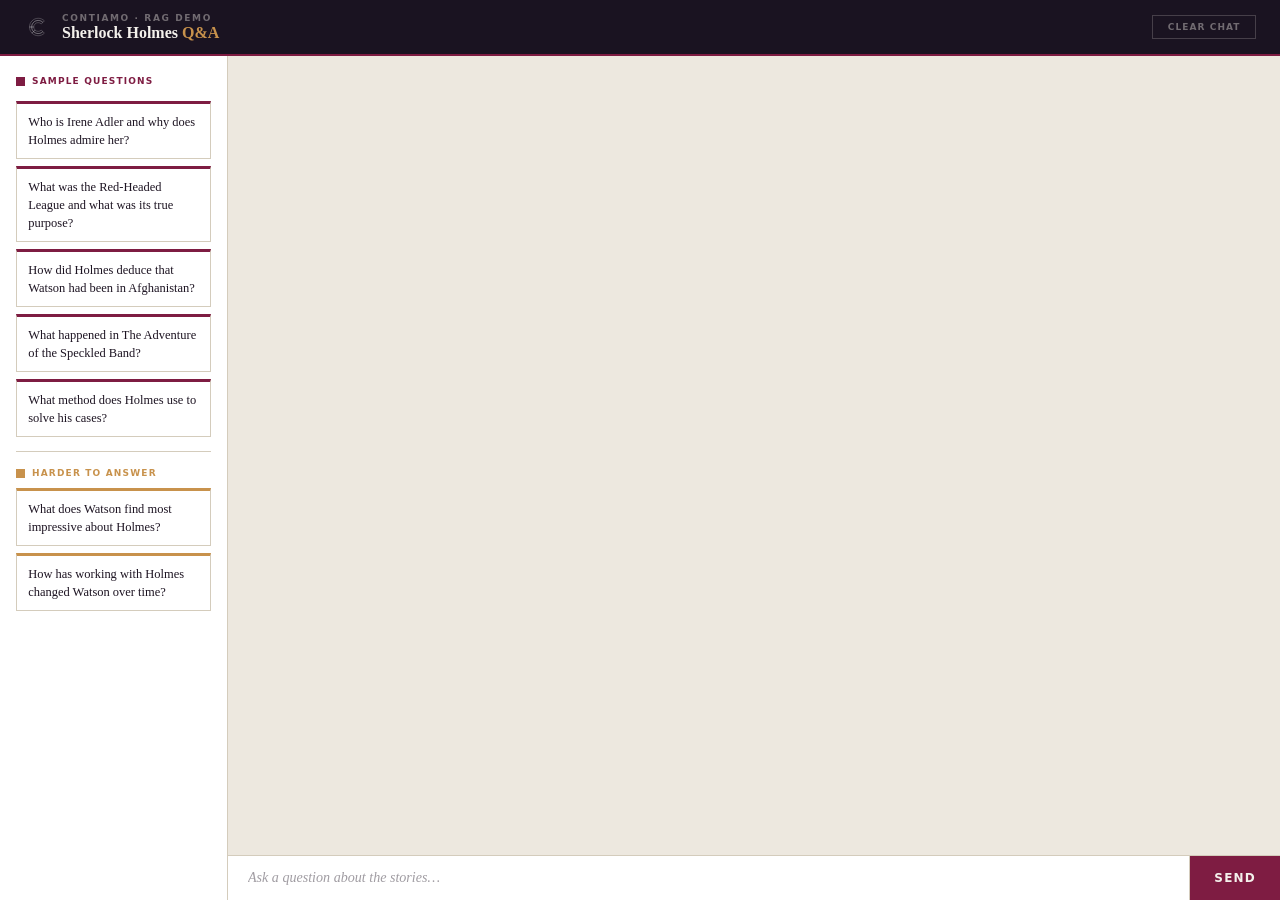
<file: frontend/index.html>
<!doctype html>
<html lang="en">
<head>
  <meta charset="UTF-8" />
  <meta name="viewport" content="width=device-width, initial-scale=1.0" />
  <title>RAG Demo — Sherlock Holmes</title>
  <meta name="description" content="Contiamo workshop RAG demo — chat interface for the Sherlock Holmes corpus.">
  <style>
  :root {
    --night:     #1A1321;
    --berry:     #7E1C42;
    --gold:      #C8924C;
    --parchment: #EDE8DF;
    --ink:       #1D1422;
    --chalk:     #F4F1EC;
    --rule:      #D4CCBC;
    --muted:     rgba(29,20,34,0.42);
  }

  * { box-sizing: border-box; margin: 0; padding: 0; }

  body {
    font-family: Georgia, 'Times New Roman', serif;
    background: var(--parchment);
    color: var(--ink);
    display: flex;
    flex-direction: column;
    height: 100dvh;
    overflow: hidden;
  }

  /* ── HEADER ─────────────────────────────────────────── */
  header {
    background: var(--night);
    padding: 0 1.5rem;
    height: 56px;
    display: flex;
    align-items: center;
    justify-content: space-between;
    flex-shrink: 0;
    border-bottom: 2px solid var(--berry);
  }
  .wordmark { display: flex; align-items: center; gap: 12px; }
  .wordmark-label {
    font-family: system-ui, sans-serif;
    font-size: 9px;
    letter-spacing: 0.18em;
    text-transform: uppercase;
    color: rgba(244,241,236,0.4);
    font-weight: 600;
    margin-bottom: 2px;
  }
  .header-title { font-size: 1rem; font-weight: bold; color: var(--chalk); line-height: 1; }
  .header-title em { color: var(--gold); font-style: normal; }
  #clear-btn {
    font-family: system-ui, sans-serif;
    font-size: 9px;
    letter-spacing: 0.12em;
    text-transform: uppercase;
    font-weight: 600;
    padding: 0.35rem 0.9rem;
    background: none;
    border: 1px solid rgba(244,241,236,0.2);
    color: rgba(244,241,236,0.4);
    cursor: pointer;
  }
  #clear-btn:hover { border-color: rgba(244,241,236,0.5); color: var(--chalk); }

  /* ── BODY LAYOUT ─────────────────────────────────────── */
  main { display: flex; flex: 1; overflow: hidden; }

  /* ── SIDEBAR ─────────────────────────────────────────── */
  aside {
    width: 228px;
    flex-shrink: 0;
    background: white;
    border-right: 1px solid var(--rule);
    padding: 1.25rem 1rem;
    display: flex;
    flex-direction: column;
    gap: 0.45rem;
    overflow-y: auto;
  }
  .eyebrow { display: flex; align-items: center; gap: 7px; margin-bottom: 0.5rem; }
  .eyebrow-sq { width: 9px; height: 9px; background: var(--berry); flex-shrink: 0; }
  .eyebrow-text {
    font-family: system-ui, sans-serif;
    font-size: 9px;
    letter-spacing: 0.13em;
    text-transform: uppercase;
    color: var(--berry);
    font-weight: 700;
  }
  .card {
    background: white;
    border-top: 3px solid var(--berry);
    border-left: 1px solid var(--rule);
    border-right: 1px solid var(--rule);
    border-bottom: 1px solid var(--rule);
    padding: 0.55rem 0.7rem;
    font-size: 0.78rem;
    line-height: 1.45;
    color: var(--ink);
    cursor: pointer;
    transition: background 0.1s;
  }
  .card:hover { background: var(--parchment); border-top-color: var(--ink); }
  .card.hard { border-top-color: var(--gold); }
  .card.hard:hover { background: #fdf8f3; border-top-color: var(--berry); }
  .sidebar-divider { border: none; border-top: 1px solid var(--rule); margin: 0.4rem 0; }
  .hard-label { display: flex; align-items: center; gap: 7px; margin-top: 0.2rem; margin-bottom: 0.15rem; }
  .hard-label-sq { width: 9px; height: 9px; background: var(--gold); flex-shrink: 0; }
  .hard-label-text {
    font-family: system-ui, sans-serif;
    font-size: 9px;
    letter-spacing: 0.13em;
    text-transform: uppercase;
    color: var(--gold);
    font-weight: 700;
  }

  /* ── CHAT ─────────────────────────────────────────────── */
  section { display: flex; flex-direction: column; flex: 1; overflow: hidden; }

  #messages {
    flex: 1;
    overflow-y: auto;
    padding: 1.5rem;
    display: flex;
    flex-direction: column;
    gap: 1.1rem;
  }

  .msg-row {
    display: flex;
    align-items: flex-end;
    gap: 0.6rem;
    max-width: 78%;
  }
  .msg-row.user-row { align-self: flex-end; }
  .msg-row.assistant-row { align-self: flex-start; }

  .avatar {
    width: 32px;
    height: 32px;
    flex-shrink: 0;
    display: flex;
    align-items: center;
    justify-content: center;
    border-radius: 50%;
  }
  .avatar.user-avatar { background: var(--berry); }
  .avatar.assistant-avatar { background: var(--night); }

  .bubble {
    padding: 0.7rem 1rem;
    font-size: 0.88rem;
    line-height: 1.65;
    white-space: pre-wrap;
    position: relative;
  }

  .bubble.user {
    background: var(--berry);
    color: var(--chalk);
    border-radius: 18px 18px 4px 18px;
  }
  .bubble.user::after {
    content: '';
    position: absolute;
    bottom: 0;
    right: -7px;
    width: 12px;
    height: 14px;
    background: var(--berry);
    clip-path: polygon(0 0, 0 100%, 100% 100%);
  }

  .bubble.assistant {
    background: white;
    color: var(--ink);
    border: 1px solid var(--rule);
    border-radius: 18px 18px 18px 4px;
  }
  .bubble.assistant::before {
    content: '';
    position: absolute;
    bottom: -1px;
    left: -8px;
    width: 12px;
    height: 14px;
    background: var(--rule);
    clip-path: polygon(100% 0, 0 100%, 100% 100%);
  }
  .bubble.assistant::after {
    content: '';
    position: absolute;
    bottom: 0;
    left: -6px;
    width: 10px;
    height: 13px;
    background: white;
    clip-path: polygon(100% 0, 0 100%, 100% 100%);
  }

  .bubble.assistant.streaming::after {
    content: "▋";
    position: static;
    width: auto; height: auto;
    background: none;
    clip-path: none;
    color: var(--berry);
    animation: blink 1s step-end infinite;
    margin-left: 2px;
    font-size: 0.85rem;
    line-height: 1;
  }
  .bubble.assistant:not(.streaming)::before {
    content: '';
    position: absolute;
    bottom: -1px; left: -8px;
    width: 12px; height: 14px;
    background: var(--rule);
    clip-path: polygon(100% 0, 0 100%, 100% 100%);
  }
  .bubble.assistant:not(.streaming)::after {
    content: '';
    position: absolute;
    bottom: 0; left: -6px;
    width: 10px; height: 13px;
    background: white;
    clip-path: polygon(100% 0, 0 100%, 100% 100%);
  }

  @keyframes blink { 50% { opacity: 0; } }

  /* ── FORM ─────────────────────────────────────────────── */
  form { display: flex; border-top: 1px solid var(--rule); flex-shrink: 0; }
  input[type=text] {
    flex: 1;
    padding: 0.85rem 1.25rem;
    border: none;
    border-right: 1px solid var(--rule);
    font-family: Georgia, serif;
    font-size: 0.88rem;
    background: white;
    color: var(--ink);
    outline: none;
  }
  input[type=text]::placeholder { color: var(--muted); font-style: italic; }
  input[type=text]:focus { background: var(--parchment); }
  button[type=submit] {
    padding: 0.85rem 1.5rem;
    background: var(--berry);
    color: var(--chalk);
    border: none;
    font-family: system-ui, sans-serif;
    font-size: 0.75rem;
    font-weight: 700;
    letter-spacing: 0.1em;
    text-transform: uppercase;
    cursor: pointer;
    flex-shrink: 0;
  }
  button[type=submit]:hover { background: #6b1737; }
  button[type=submit]:disabled { opacity: 0.4; cursor: default; }
  </style>
</head>
<body>

<header>
  <div class="wordmark">
    <svg width="26" height="26" viewBox="0 0 1080 1080" fill="none" aria-hidden="true" style="opacity:.65">
      <path fill="none" stroke="#fff" stroke-width="14" stroke-miterlimit="10" d="M318.6,540c0-150.1,121.7-271.7,271.7-271.7c72.1-.1,141.2,28.6,192.2,79.6l64-64c-67.9-68.1-160-106.3-256.2-106.2C390.2,177.7,228,339.9,228,540Z"/>
      <path fill="none" stroke="#fff" stroke-width="14" stroke-miterlimit="10" d="M405.3,540c0-100,81.1-181.2,181.2-181.2c49,0,95.8,19.9,129.8,55.1l66.2-66.2c-50.9-51-120.1-79.7-192.2-79.6C440.2,268.1,318.6,389.8,318.6,540Z"/>
      <path fill="none" stroke="#fff" stroke-width="14" stroke-miterlimit="10" d="M318.6,540H228c-.1,96.1,38.1,188.3,106.1,256.2l64-64.1C347.2,681.2,318.5,612.1,318.6,540Z"/>
      <path fill="none" stroke="#fff" stroke-width="14" stroke-miterlimit="10" d="M460.5,669.8c-35.3-34-55.2-80.9-55.2-129.8h-86.7c-.1,72.1,28.5,141.2,79.6,192.2Z"/>
      <path fill="none" stroke="#fff" stroke-width="14" stroke-miterlimit="10" d="M782.2,732.4l-66.1-66.1c-69.3,71.5-183.6,73.3-255.1,4-.1-.1-.3-.3-.4-.4l-62.3,62.3C504.2,838.2,676.1,838.3,782.2,732.4Z"/>
      <path fill="none" stroke="#fff" stroke-width="14" stroke-miterlimit="10" d="M590.4,811.7c-72.1.1-141.2-28.5-192.1-79.6l-64.1,64.1c141.4,141.4,370.6,141.5,512.1.3l-64-64.1C731.3,783.3,662.3,811.8,590.4,811.7Z"/>
    </svg>
    <div>
      <div class="wordmark-label">Contiamo · RAG Demo</div>
      <div class="header-title">Sherlock Holmes <em>Q&amp;A</em></div>
    </div>
  </div>
  <button id="clear-btn">Clear chat</button>
</header>

<main>
  <aside>
    <div class="eyebrow">
      <div class="eyebrow-sq"></div>
      <span class="eyebrow-text">Sample questions</span>
    </div>
    <div class="card">Who is Irene Adler and why does Holmes admire her?</div>
    <div class="card">What was the Red-Headed League and what was its true purpose?</div>
    <div class="card">How did Holmes deduce that Watson had been in Afghanistan?</div>
    <div class="card">What happened in The Adventure of the Speckled Band?</div>
    <div class="card">What method does Holmes use to solve his cases?</div>
    <hr class="sidebar-divider">
    <div class="hard-label">
      <div class="hard-label-sq"></div>
      <span class="hard-label-text">Harder to answer</span>
    </div>
    <div class="card hard">What does Watson find most impressive about Holmes?</div>
    <div class="card hard">How has working with Holmes changed Watson over time?</div>
  </aside>

  <section>
    <div id="messages"></div>
    <form id="form">
      <input type="text" id="input" placeholder="Ask a question about the stories…" autocomplete="off" required />
      <button type="submit" id="send-btn">Send</button>
    </form>
  </section>
</main>

<script>
  const SESSION_ID = crypto.randomUUID(); // stable per browser tab — sent with every request

  const messagesEl = document.getElementById('messages');
  const form = document.getElementById('form');
  const input = document.getElementById('input');
  const sendBtn = document.getElementById('send-btn');

  const userIconSVG = `<svg width="16" height="16" viewBox="0 0 24 24" fill="none" stroke="rgba(244,241,236,0.8)" stroke-width="2" stroke-linecap="round">
    <circle cx="12" cy="8" r="4"/>
    <path d="M4 20c0-4 3.6-7 8-7s8 3 8 7"/>
  </svg>`;

  const assistantIconSVG = `<svg width="16" height="16" viewBox="0 0 1080 1080" fill="none" style="opacity:.75">
    <path fill="none" stroke="#fff" stroke-width="14" stroke-miterlimit="10" d="M318.6,540c0-150.1,121.7-271.7,271.7-271.7c72.1-.1,141.2,28.6,192.2,79.6l64-64c-67.9-68.1-160-106.3-256.2-106.2C390.2,177.7,228,339.9,228,540Z"/>
    <path fill="none" stroke="#fff" stroke-width="14" stroke-miterlimit="10" d="M405.3,540c0-100,81.1-181.2,181.2-181.2c49,0,95.8,19.9,129.8,55.1l66.2-66.2c-50.9-51-120.1-79.7-192.2-79.6C440.2,268.1,318.6,389.8,318.6,540Z"/>
    <path fill="none" stroke="#fff" stroke-width="14" stroke-miterlimit="10" d="M318.6,540H228c-.1,96.1,38.1,188.3,106.1,256.2l64-64.1C347.2,681.2,318.5,612.1,318.6,540Z"/>
    <path fill="none" stroke="#fff" stroke-width="14" stroke-miterlimit="10" d="M460.5,669.8c-35.3-34-55.2-80.9-55.2-129.8h-86.7c-.1,72.1,28.5,141.2,79.6,192.2Z"/>
    <path fill="none" stroke="#fff" stroke-width="14" stroke-miterlimit="10" d="M782.2,732.4l-66.1-66.1c-69.3,71.5-183.6,73.3-255.1,4-.1-.1-.3-.3-.4-.4l-62.3,62.3C504.2,838.2,676.1,838.3,782.2,732.4Z"/>
    <path fill="none" stroke="#fff" stroke-width="14" stroke-miterlimit="10" d="M590.4,811.7c-72.1.1-141.2-28.5-192.1-79.6l-64.1,64.1c141.4,141.4,370.6,141.5,512.1.3l-64-64.1C731.3,783.3,662.3,811.8,590.4,811.7Z"/>
  </svg>`;

  function addMsg(text, role) {
    const row = document.createElement('div');
    row.className = `msg-row ${role}-row`;

    const avatar = document.createElement('div');
    avatar.className = `avatar ${role}-avatar`;
    avatar.innerHTML = role === 'user' ? userIconSVG : assistantIconSVG;

    const bubble = document.createElement('div');
    bubble.className = `bubble ${role}`;
    bubble.textContent = text;

    if (role === 'user') {
      row.appendChild(bubble);
      row.appendChild(avatar);
    } else {
      row.appendChild(avatar);
      row.appendChild(bubble);
    }

    messagesEl.appendChild(row);
    row.scrollIntoView({ behavior: 'smooth', block: 'end' });
    return bubble;
  }

  async function ask(question) {
    if (sendBtn.disabled) return;
    input.value = '';
    sendBtn.disabled = true;
    addMsg(question, 'user');
    const reply = addMsg('', 'assistant streaming');

    try {
      const res = await fetch('/chat', {
        method: 'POST',
        headers: { 'Content-Type': 'application/json' },
        body: JSON.stringify({ question, session_id: SESSION_ID }),
      });
      const reader = res.body.getReader();
      const dec = new TextDecoder();
      let buf = '';
      while (true) {
        const { done, value } = await reader.read();
        if (done) break;
        buf += dec.decode(value, { stream: true });
        const lines = buf.split('\n');
        buf = lines.pop() ?? '';
        for (const line of lines) {
          if (!line.startsWith('data: ')) continue;
          const payload = line.slice(6).trim();
          if (payload === '[DONE]') break;
          const { delta } = JSON.parse(payload);
          if (delta) reply.textContent += delta;
        }
        reply.parentElement.scrollIntoView({ behavior: 'smooth', block: 'end' });
      }
    } catch (err) {
      reply.textContent = 'Error: ' + err.message;
    }
    reply.classList.remove('streaming');
    sendBtn.disabled = false;
    input.focus();
  }

  form.addEventListener('submit', (e) => {
    e.preventDefault();
    const q = input.value.trim();
    if (q) ask(q);
  });

  document.querySelectorAll('.card').forEach(card => {
    card.addEventListener('click', () => ask(card.textContent.trim()));
  });

  document.getElementById('clear-btn').addEventListener('click', () => {
    messagesEl.innerHTML = '';
  });
</script>
</body>
</html>
</file>
